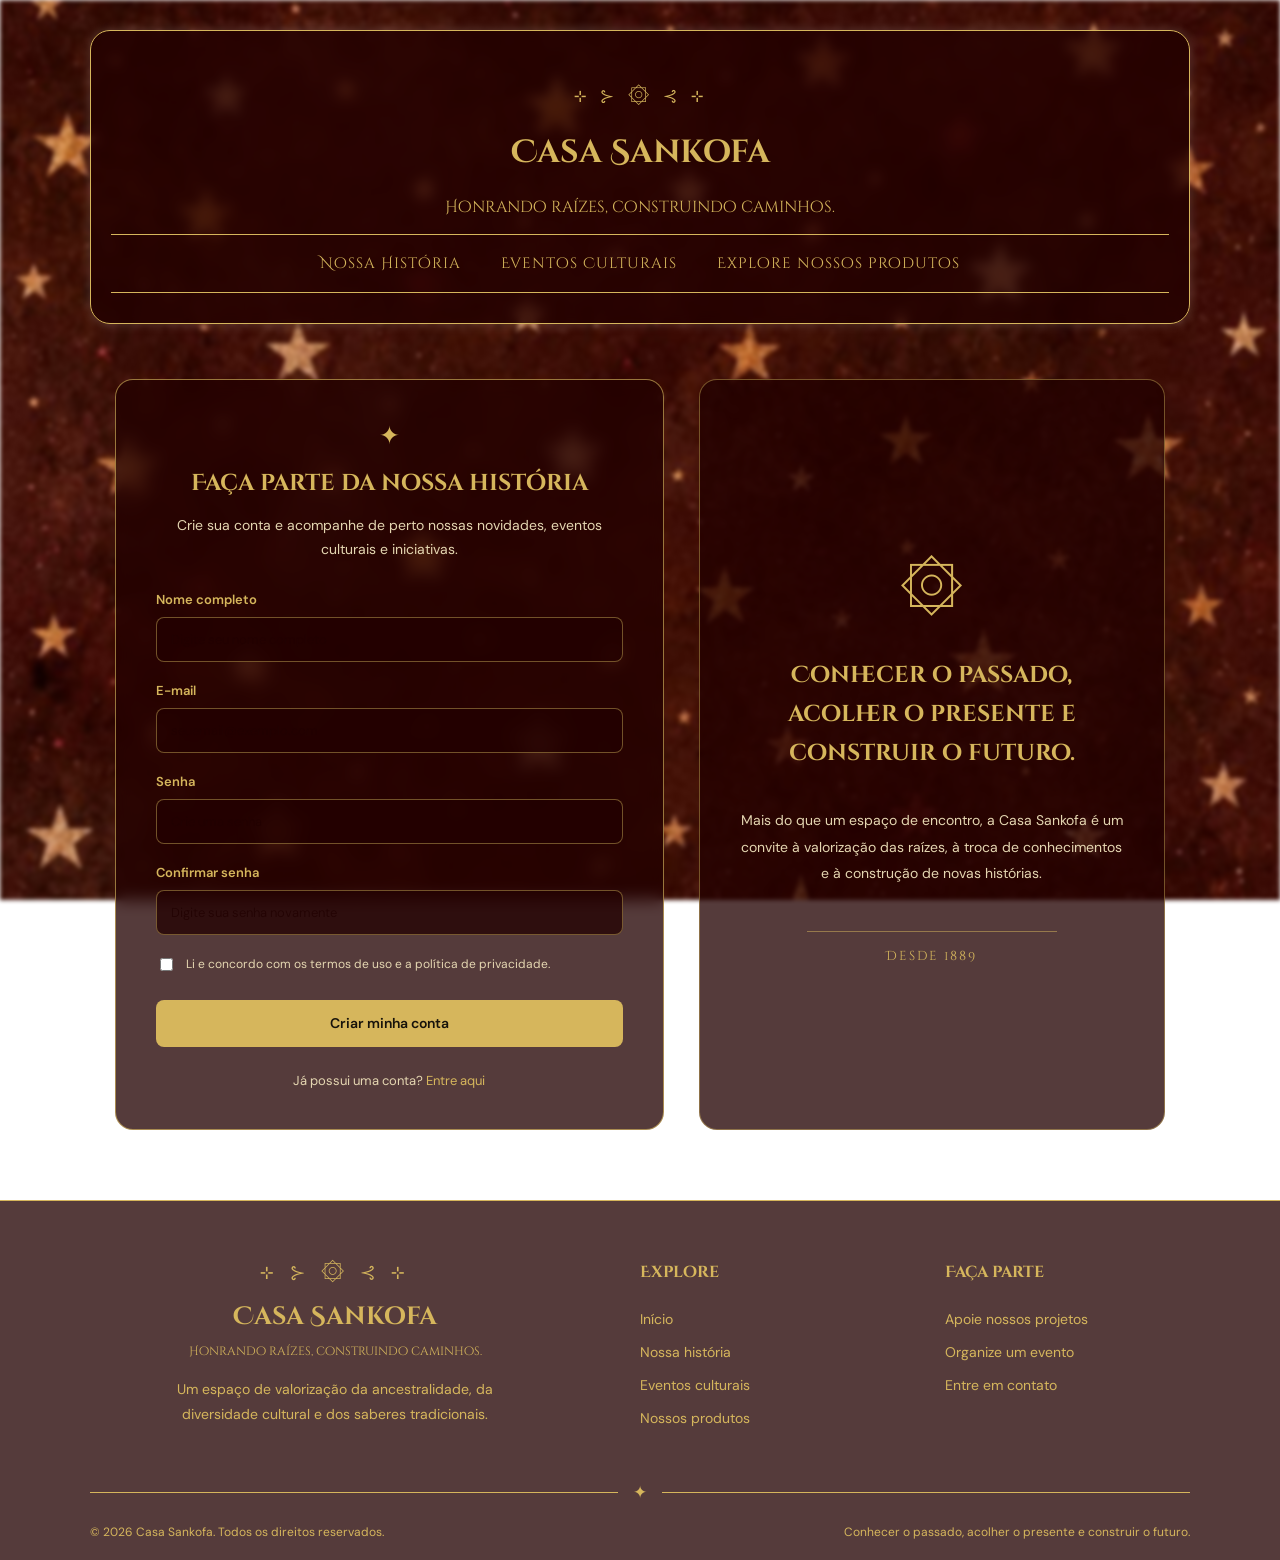
<file: index.html>
<!DOCTYPE html>
<html lang="PT-br">
<head>
    <meta charset="UTF-8">
    <meta name="viewport" content="width=device-width, initial-scale=1.0">
    <title> Casa Sankofa </title>
    <link rel="stylesheet" href="css/style.css">
    <!---Link da fonte de texto:-->
    <link rel="preconnect" href="https://fonts.googleapis.com">
    <link rel="preconnect" href="https://fonts.gstatic.com" crossorigin>
    <link href="https://fonts.googleapis.com/css2?family=Cinzel+Decorative:wght@400;700;900&family=DM+Sans:wght@400;500&family=Josefin+Sans:wght@400;500;600&display=swap" rel="stylesheet">
</head>

    
<body>

    <header>
<div id="cabecario">

    <p class="simbolo">
        ⊹ ⊱ ۞ ⊰ ⊹
    </p>
        <h1>Casa Sankofa</h1>
        <p>Honrando raízes, construindo caminhos.</p>

         <nav class="menu">
        <a href="sobre.html">Nossa História</a>
        <a href="eventos.html">Eventos Culturais</a>
        <a href="produtos.html">Explore nossos produtos</a>
         </nav>
    
</div>

    </header>

    <main>

           <main class="pagina-conta">

        <section class="formulario-conta">

            <div class="conta-introducao">
                <span class="simbolo-conta">✦</span>

                <h2>Faça parte da nossa história</h2>

                <p>
                    Crie sua conta e acompanhe de perto nossas
                    novidades, eventos culturais e iniciativas.
                </p>
            </div>

            <form>

                <div class="campo-conta">
                    <label for="nome">Nome completo</label>
                    <input type="text" id="nome"
                        placeholder="Digite seu nome completo">
                </div>

                <div class="campo-conta">
                    <label for="email">E-mail</label>
                    <input type="email" id="email"
                        placeholder="seuemail@exemplo.com">
                </div>

                <div class="campo-conta">
                    <label for="senha">Senha</label>
                    <input type="password" id="senha"
                        placeholder="Crie uma senha">
                </div>

                <div class="campo-conta">
                    <label for="confirmar-senha">Confirmar senha</label>
                    <input type="password" id="confirmar-senha"
                        placeholder="Digite sua senha novamente">
                </div>

                <div class="termos-conta">
                    <input type="checkbox" id="termos">
                    <label for="termos">
                        Li e concordo com os termos de uso e a
                        política de privacidade.
                    </label>
                </div>

                <button type="button" class="botao-conta">
                    Criar minha conta
                </button>

            </form>

            <p class="alternativa-conta">
                Já possui uma conta?
                <a href="login.html">Entre aqui</a>
            </p>

        </section>

        <aside class="conta-lateral">

            <span class="simbolo-lateral">۞</span>

            <h2>Conhecer o passado, acolher o presente e construir o futuro.</h2>

            <p>
                Mais do que um espaço de encontro, a Casa Sankofa
                é um convite à valorização das raízes, à troca de
                conhecimentos e à construção de novas histórias.
            </p>

            <span class="detalhe-lateral">Desde 1889</span>

        </aside>

    </main>

</body>
</html>


    </main>


<script src="js/script.js"></script>


<footer class="rodape">

    <div class="rodape-conteudo">

        <!-- Identidade da Casa -->
        <div class="rodape-marca">
            <span class="rodape-simbolo">⊹ ⊱ ۞ ⊰ ⊹</span>
            <h2>Casa Sankofa</h2>
            <p class="rodape-slogan">Honrando raízes, construindo caminhos.</p>

            <p class="rodape-descricao">
                Um espaço de valorização da ancestralidade,
                da diversidade cultural e dos saberes tradicionais.
            </p>
        </div>

        <!-- Navegação -->
        <div class="rodape-links">
            <h3>Explore</h3>
            <a href="index.html">Início</a>
            <a href="sobre.html">Nossa história</a>
            <a href="eventos.html">Eventos culturais</a>
            <a href="index.html#caixaProdutos">Nossos produtos</a>
        </div>

        <!-- Participação -->
        <div class="rodape-links">
            <h3>Faça parte</h3>
            <a href="eventos.html#colabore">Apoie nossos projetos</a>
            <a href="eventos.html#contato">Organize um evento</a>
            <a href="eventos.html#contato">Entre em contato</a>
        </div>

    </div>

    <div class="rodape-divisao">
        <span>✦</span>
    </div>

    <div class="rodape-final">
        <p>© 2026 Casa Sankofa. Todos os direitos reservados.</p>
        <p>Conhecer o passado, acolher o presente e construir o futuro.</p>
    </div>

</footer>


</body>
</html>
</file>
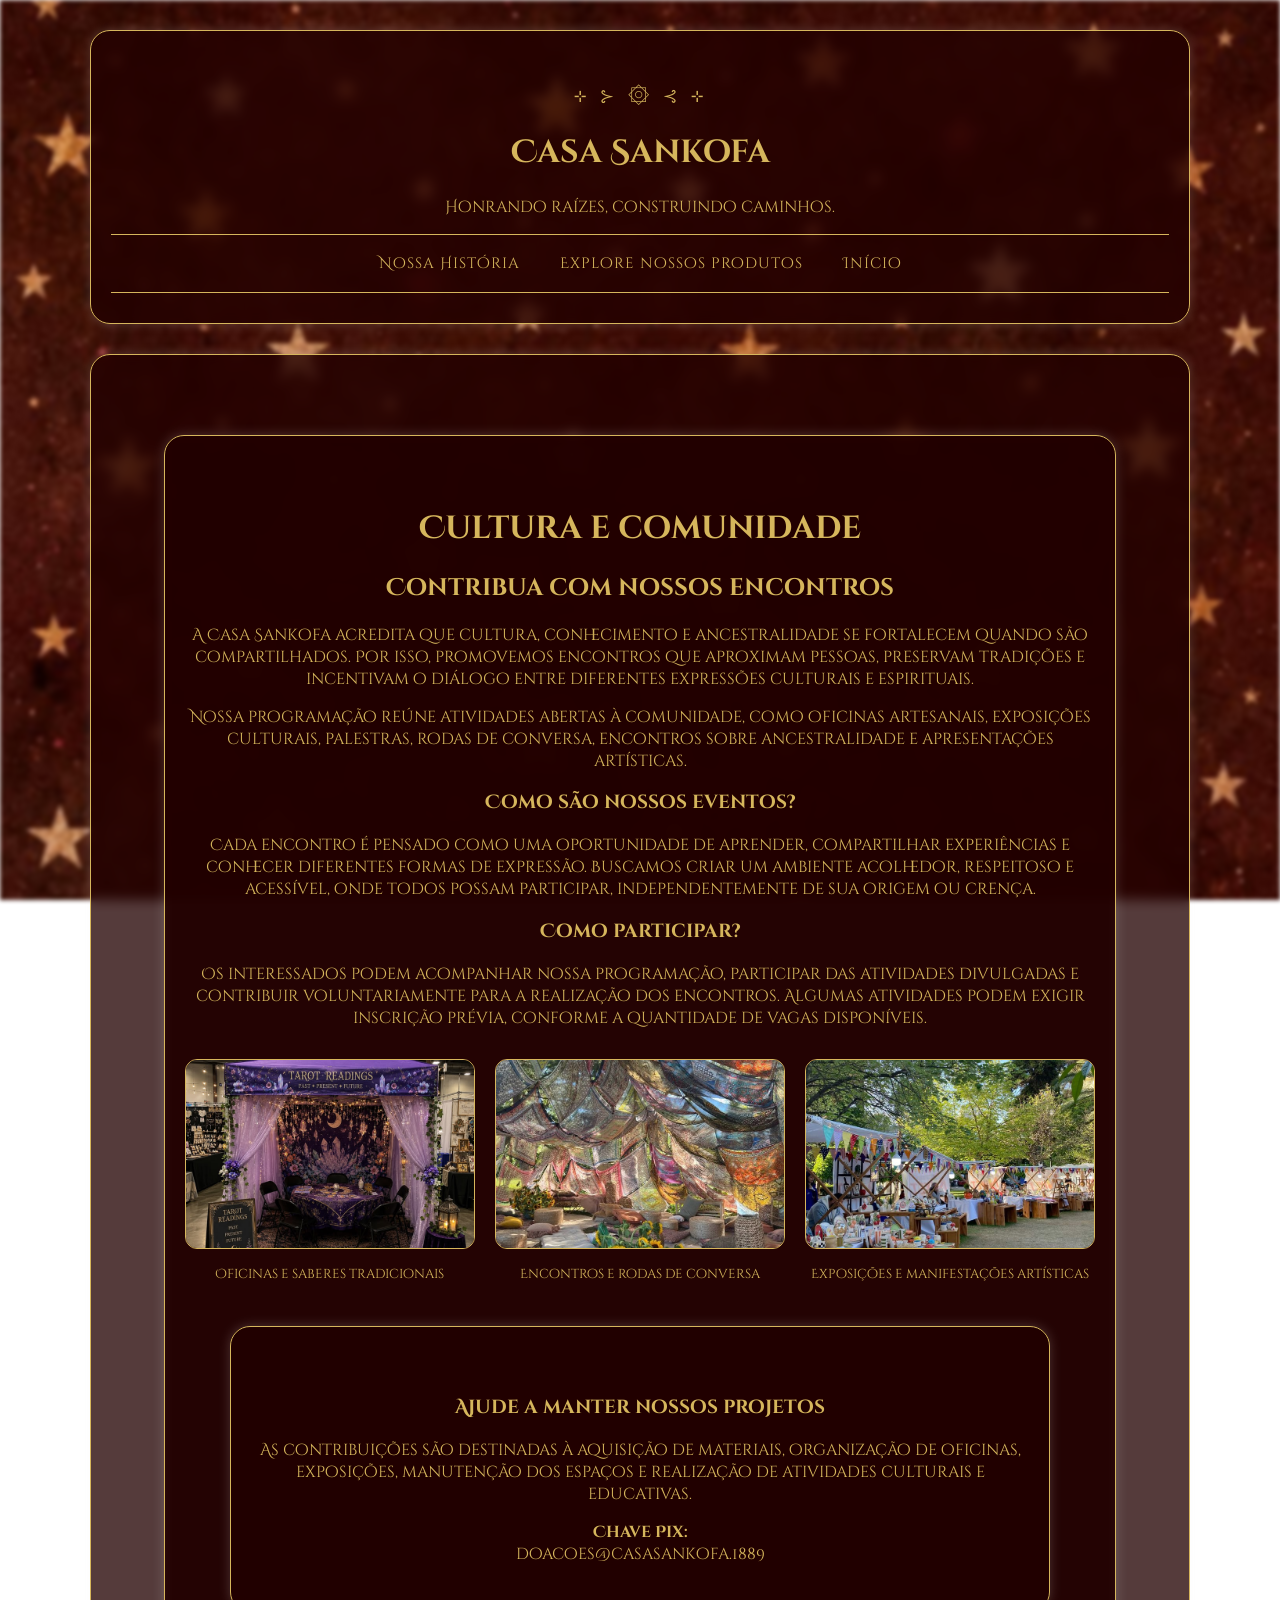
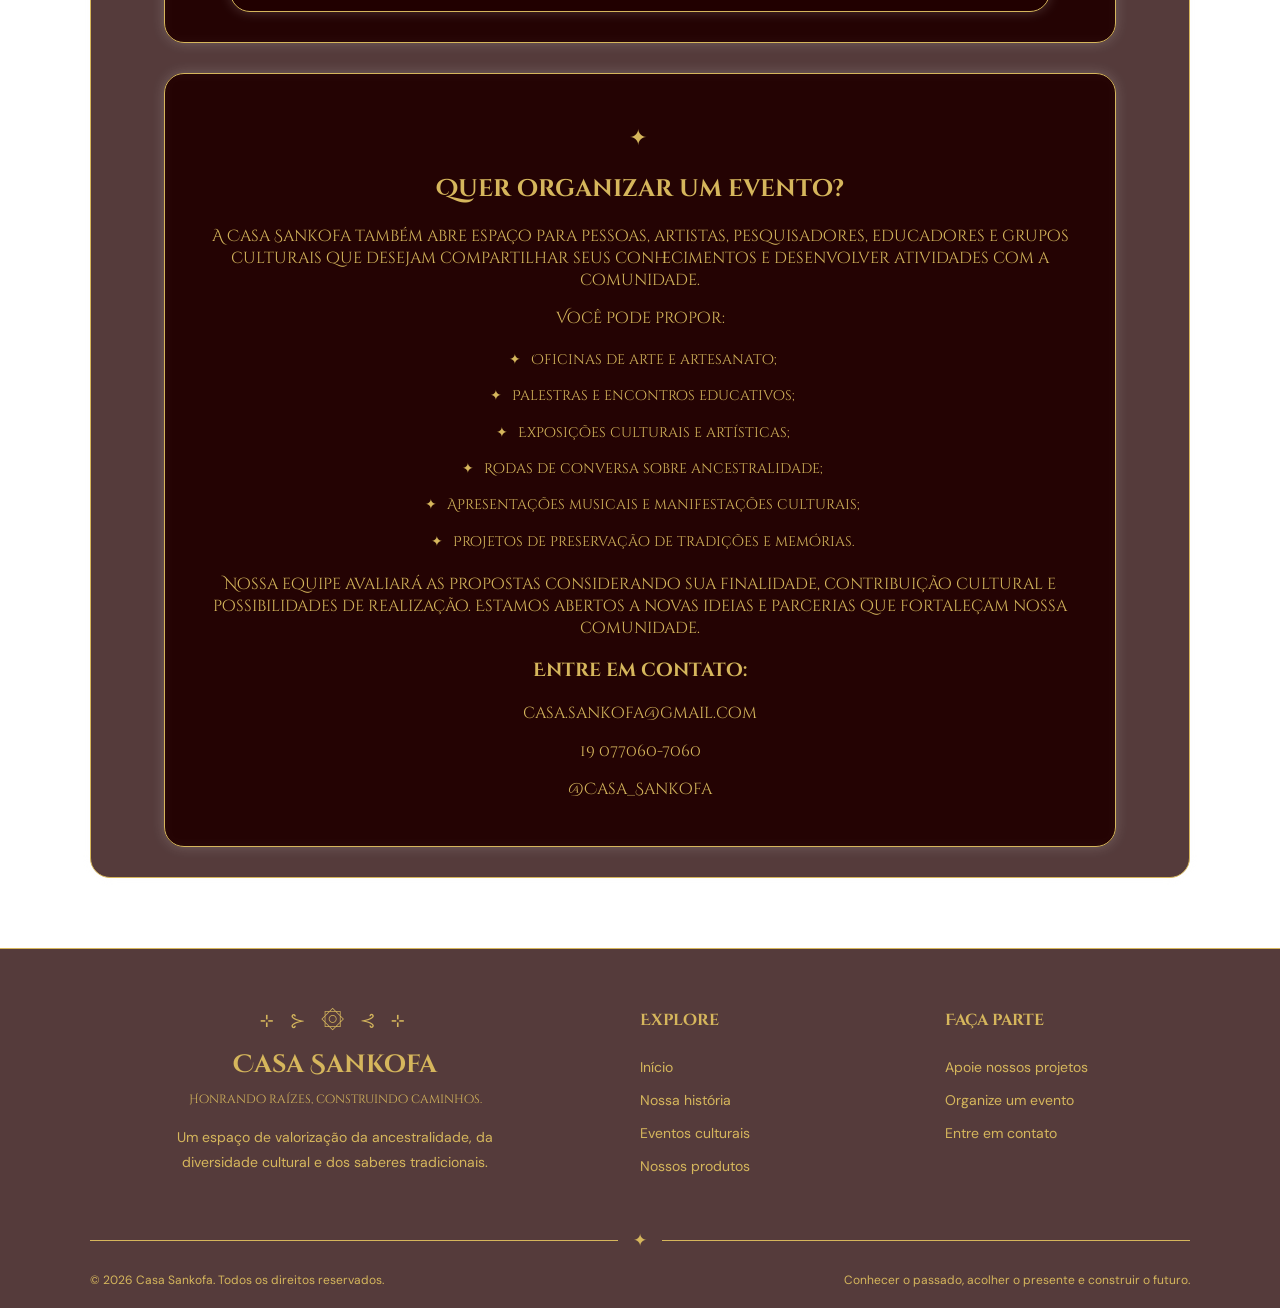
<file: eventos.html>
<!DOCTYPE html>
<html lang="PT-br">
<head>
    <meta charset="UTF-8">
    <meta name="viewport" content="width=device-width, initial-scale=1.0">
    <title>Casa Sankofa</title>
    <link rel="stylesheet" href="css/style.css">
     <link href="https://fonts.googleapis.com/css2?family=Cinzel+Decorative:wght@400;700;900&family=DM+Sans:wght@400;500&family=Josefin+Sans:wght@400;500;600&display=swap" rel="stylesheet">
</head>

<body>

     <header>

<div id="cabecario">

    <p class="simbolo">
        ⊹ ⊱ ۞ ⊰ ⊹
    </p>
        <h1>Casa Sankofa</h1>
        <p>Honrando raízes, construindo caminhos.</p>

         <nav class="menu">
        <a href="sobre.html">Nossa História</a>
        <a href="produtos.html">Explore nossos produtos</a>
        <a href="index.html">Início</a>
         </nav>
    
</div>

    </header>

       <div id="cabecario">

        <div class="secao-sobre">
            <h1>Cultura e comunidade</h1>

            <h2>Contribua com nossos encontros</h2>

            <p>
                A Casa Sankofa acredita que cultura, conhecimento e
                ancestralidade se fortalecem quando são compartilhados.
                Por isso, promovemos encontros que aproximam pessoas,
                preservam tradições e incentivam o diálogo entre
                diferentes expressões culturais e espirituais.
            </p>

            <p>
                Nossa programação reúne atividades abertas à comunidade,
                como oficinas artesanais, exposições culturais, palestras,
                rodas de conversa, encontros sobre ancestralidade e
                apresentações artísticas.
            </p>

            <h3>Como são nossos eventos?</h3>

            <p>
                Cada encontro é pensado como uma oportunidade de aprender,
                compartilhar experiências e conhecer diferentes formas
                de expressão. Buscamos criar um ambiente acolhedor,
                respeitoso e acessível, onde todos possam participar,
                independentemente de sua origem ou crença.
            </p>

            <h3>Como participar?</h3>

            <p>
                Os interessados podem acompanhar nossa programação,
                participar das atividades divulgadas e contribuir
                voluntariamente para a realização dos encontros.
                Algumas atividades podem exigir inscrição prévia,
                conforme a quantidade de vagas disponíveis.
            </p>


<div class="galeria-eventos">

    <div class="imagem-evento">
        <img src="img/evento.cabana.jpg" alt="Oficina cultural">
        <p>Oficinas e saberes tradicionais</p>
    </div>

    <div class="imagem-evento">
        <img src="img/evento.reuniao.jpg" alt="Encontro cultural">
        <p>Encontros e rodas de conversa</p>
    </div>

    <div class="imagem-evento">
        <img src="img/evento.feira.jpg" alt="Exposição artística">
        <p>Exposições e manifestações artísticas</p>
    </div>

</div>


            <div class="secao-sobre">
                <h3>Ajude a manter nossos projetos</h3>

                <p>
                    As contribuições são destinadas à aquisição de
                    materiais, organização de oficinas, exposições,
                    manutenção dos espaços e realização de atividades
                    culturais e educativas.
                </p>

                <p>
                    <strong>Chave Pix:</strong><br>
                    doacoes@casasankofa.1889
                </p>
            </div>
        </div>


        <div class="secao-sobre">
            <span class="simbolo">✦</span>

            <h2>Quer organizar um evento?</h2>

            <p>
                A Casa Sankofa também abre espaço para pessoas,
                artistas, pesquisadores, educadores e grupos
                culturais que desejam compartilhar seus conhecimentos
                e desenvolver atividades com a comunidade.
            </p>

            <p>
                Você pode propor:
            </p>

            <ul>
                <li>Oficinas de arte e artesanato;</li>
                <li>Palestras e encontros educativos;</li>
                <li>Exposições culturais e artísticas;</li>
                <li>Rodas de conversa sobre ancestralidade;</li>
                <li>Apresentações musicais e manifestações culturais;</li>
                <li>Projetos de preservação de tradições e memórias.</li>
            </ul>

            <p>
                Nossa equipe avaliará as propostas considerando
                sua finalidade, contribuição cultural e possibilidades
                de realização. Estamos abertos a novas ideias e
                parcerias que fortaleçam nossa comunidade.
            </p>

            <h3>Entre em contato:</h3>
            <p>casa.sankofa@gmail.com</p>
            <p>19 077060-7060</p>
            <p>@Casa_Sankofa</p>
        </div>

    </div>

        
    </main>

<footer class="rodape">

    <div class="rodape-conteudo">

        <!-- Identidade da Casa -->
        <div class="rodape-marca">
            <span class="rodape-simbolo">⊹ ⊱ ۞ ⊰ ⊹</span>
            <h2>Casa Sankofa</h2>
            <p class="rodape-slogan">Honrando raízes, construindo caminhos.</p>

            <p class="rodape-descricao">
                Um espaço de valorização da ancestralidade,
                da diversidade cultural e dos saberes tradicionais.
            </p>
        </div>

        <!-- Navegação -->
        <div class="rodape-links">
            <h3>Explore</h3>
            <a href="index.html">Início</a>
            <a href="sobre.html">Nossa história</a>
            <a href="eventos.html">Eventos culturais</a>
            <a href="index.html#caixaProdutos">Nossos produtos</a>
        </div>

        <!-- Participação -->
        <div class="rodape-links">
            <h3>Faça parte</h3>
            <a href="eventos.html#colabore">Apoie nossos projetos</a>
            <a href="eventos.html#contato">Organize um evento</a>
            <a href="eventos.html#contato">Entre em contato</a>
        </div>

    </div>

    <div class="rodape-divisao">
        <span>✦</span>
    </div>

    <div class="rodape-final">
        <p>© 2026 Casa Sankofa. Todos os direitos reservados.</p>
        <p>Conhecer o passado, acolher o presente e construir o futuro.</p>
    </div>

</footer>

    
</body>
</html>
</file>
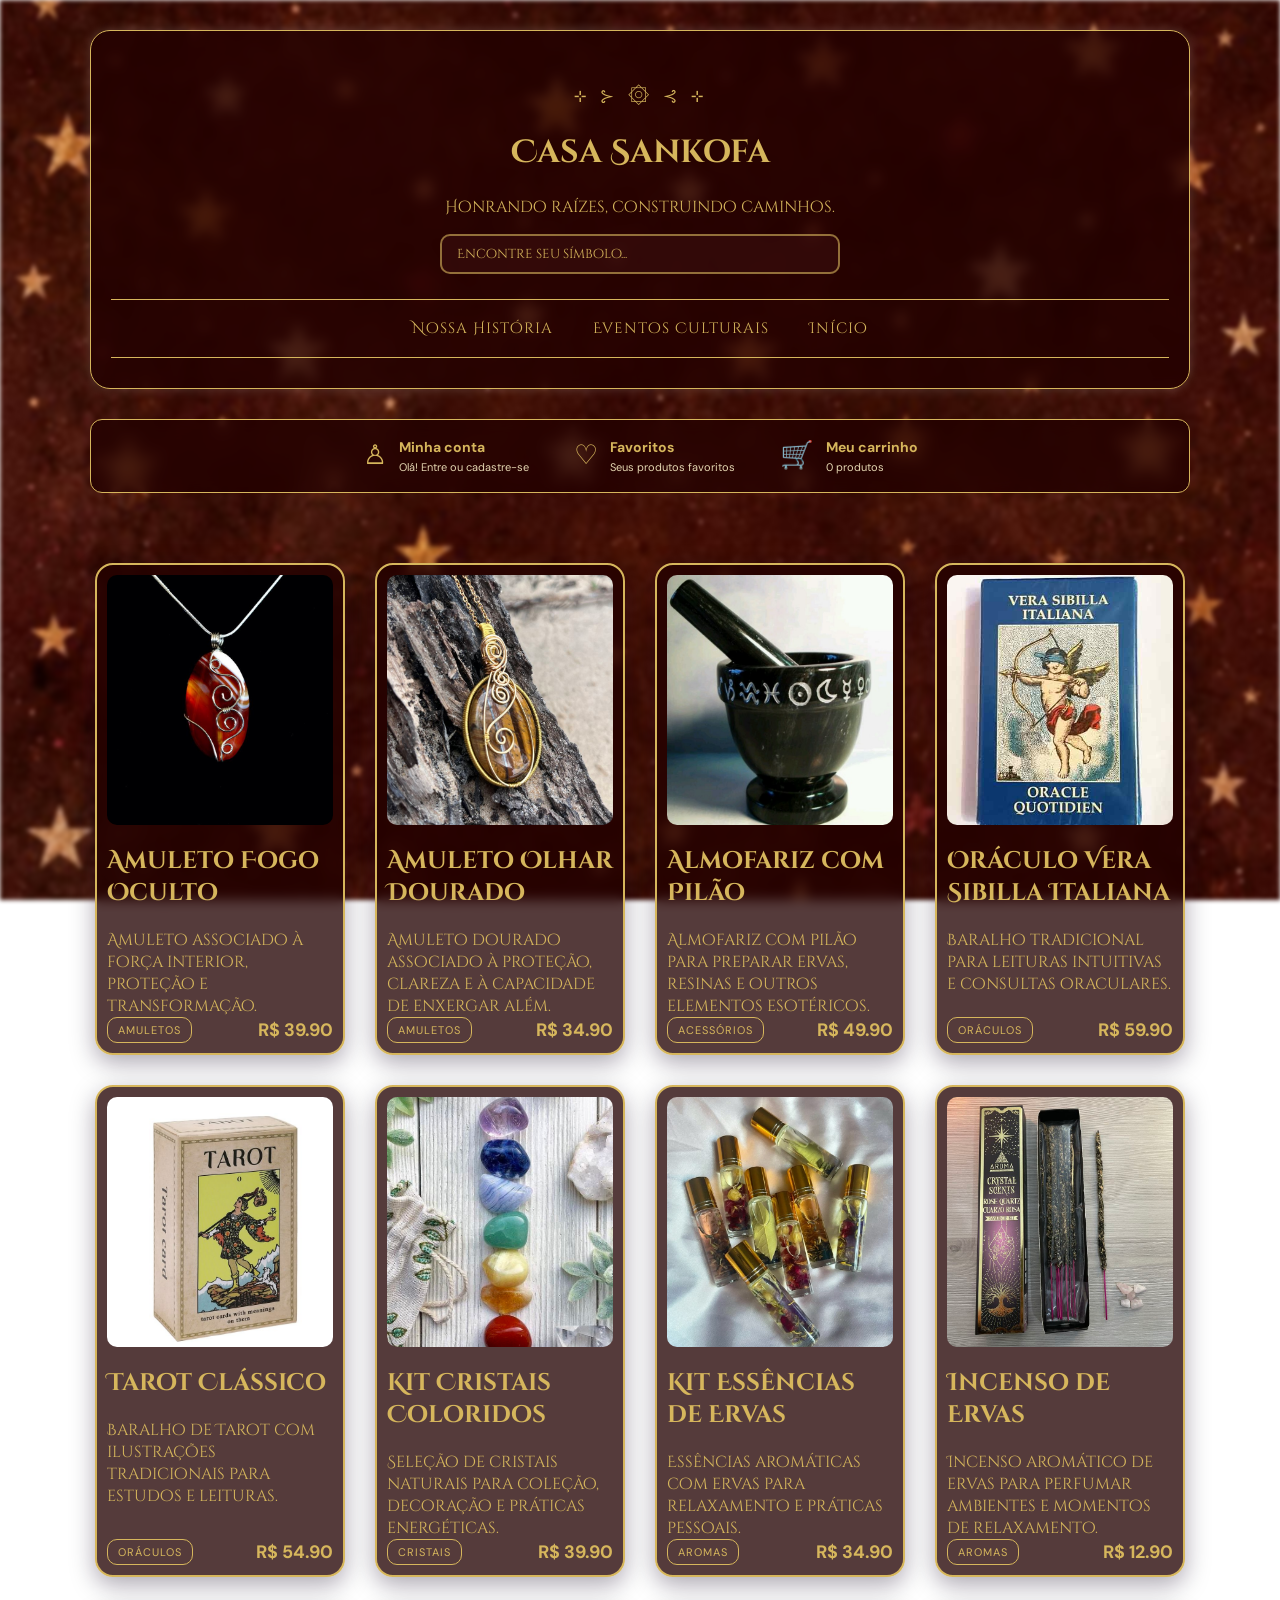
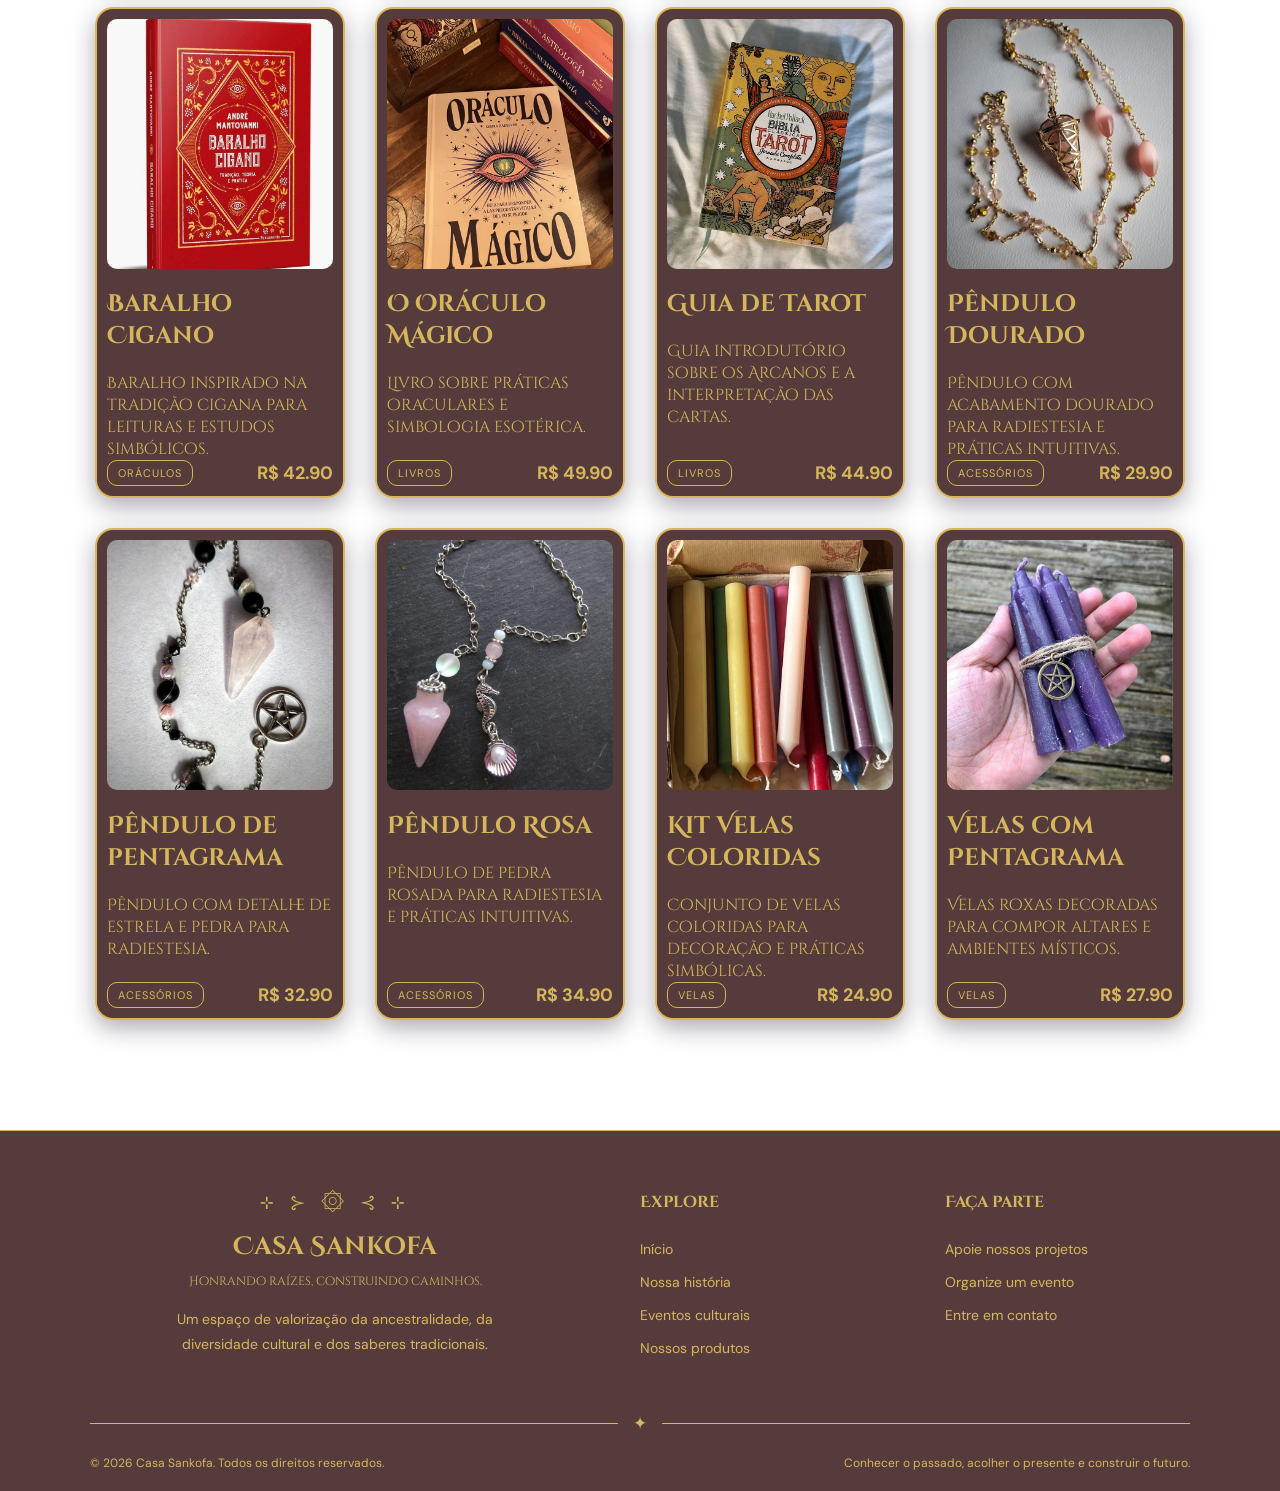
<file: produtos.html>
<!DOCTYPE html>
<html lang="PT-br">
<head>
    <meta charset="UTF-8">
    <meta name="viewport" content="width=device-width, initial-scale=1.0">
    <title> Casa Sankofa </title>
    <link rel="stylesheet" href="css/style.css">
    <!---Link da fonte de texto:-->
    <link rel="preconnect" href="https://fonts.googleapis.com">
    <link rel="preconnect" href="https://fonts.gstatic.com" crossorigin>
    <link href="https://fonts.googleapis.com/css2?family=Cinzel+Decorative:wght@400;700;900&family=DM+Sans:wght@400;500&family=Josefin+Sans:wght@400;500;600&display=swap" rel="stylesheet">
</head>

    
<body>

    <header>

<div id="cabecario">

     <p class="simbolo">
        ⊹ ⊱ ۞ ⊰ ⊹
    </p>
        <h1>Casa Sankofa</h1>
        <p>Honrando raízes, construindo caminhos.</p>

         <input type="text" id="busca" placeholder="Encontre seu símbolo...">

          <nav class="menu">
        <a href="sobre.html">Nossa História</a>
        <a href="eventos.html">Eventos Culturais</a>
        <a href="index.html">Início</a>
         </nav>

         </div>

    </header>

    <div class="barra-funcionalidades">
    <div class="funcao">
        <span class="icone-funcao">♙</span>
        <div>
            <strong>Minha conta</strong>
            <small>Olá! Entre ou cadastre-se</small>
        </div>
    </div>

    <div class="funcao">
        <span class="icone-funcao">♡</span>
        <div>
            <strong>Favoritos</strong>
            <small>Seus produtos favoritos</small>
        </div>
    </div>

    <div class="funcao">
        <span class="icone-funcao">🛒</span>
        <div>
            <strong>Meu carrinho</strong>
            <small>0 produtos</small>
        </div>
    </div>
</div>

    <main>

 <div id="caixaProdutos">

</div>

    </main>

<footer class="rodape">

    <div class="rodape-conteudo">

        <!-- Identidade da Casa -->
        <div class="rodape-marca">
            <span class="rodape-simbolo">⊹ ⊱ ۞ ⊰ ⊹</span>
            <h2>Casa Sankofa</h2>
            <p class="rodape-slogan">Honrando raízes, construindo caminhos.</p>

            <p class="rodape-descricao">
                Um espaço de valorização da ancestralidade,
                da diversidade cultural e dos saberes tradicionais.
            </p>
        </div>

        <!-- Navegação -->
        <div class="rodape-links">
            <h3>Explore</h3>
            <a href="index.html">Início</a>
            <a href="sobre.html">Nossa história</a>
            <a href="eventos.html">Eventos culturais</a>
            <a href="index.html#caixaProdutos">Nossos produtos</a>
        </div>

        <!-- Participação -->
        <div class="rodape-links">
            <h3>Faça parte</h3>
            <a href="eventos.html#colabore">Apoie nossos projetos</a>
            <a href="eventos.html#contato">Organize um evento</a>
            <a href="eventos.html#contato">Entre em contato</a>
        </div>

    </div>

    <div class="rodape-divisao">
        <span>✦</span>
    </div>

    <div class="rodape-final">
        <p>© 2026 Casa Sankofa. Todos os direitos reservados.</p>
        <p>Conhecer o passado, acolher o presente e construir o futuro.</p>
    </div>

</footer>


<script src="js/script.js"></script>

</body>
</html>
</file>
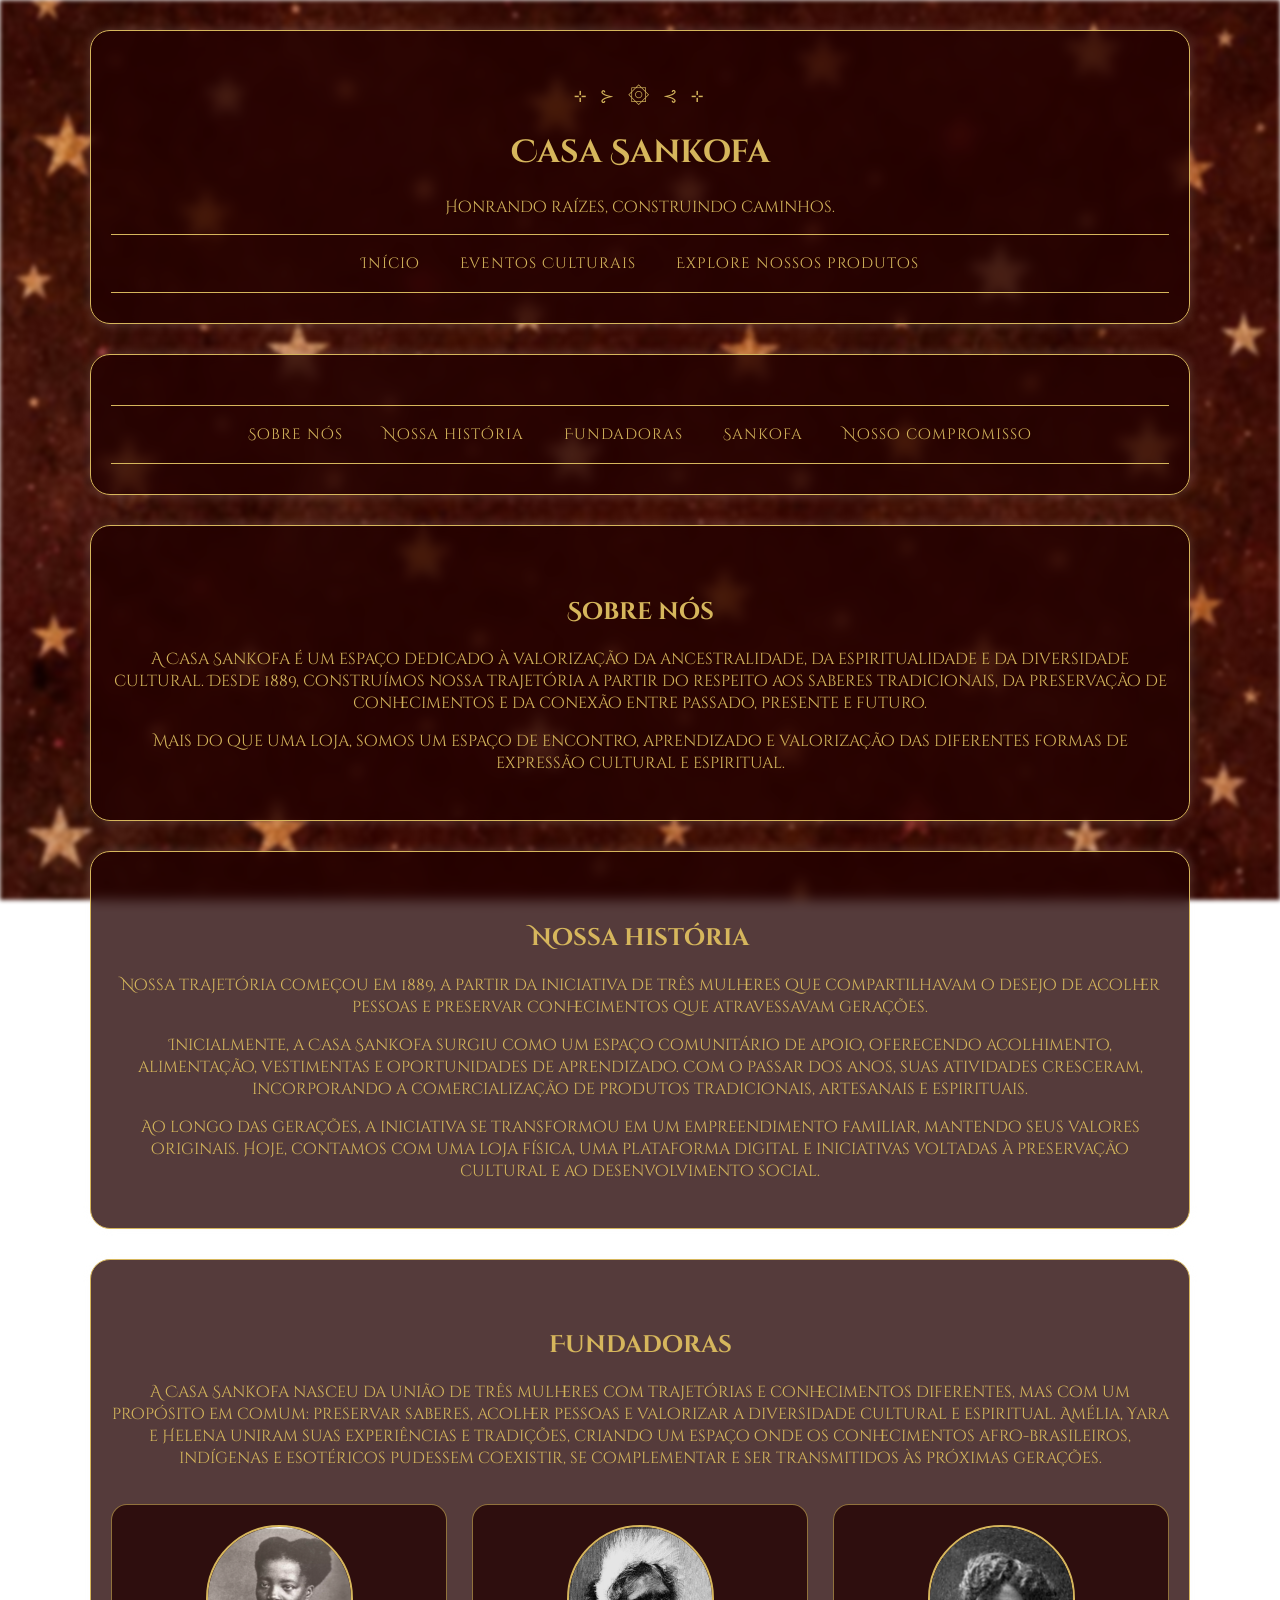
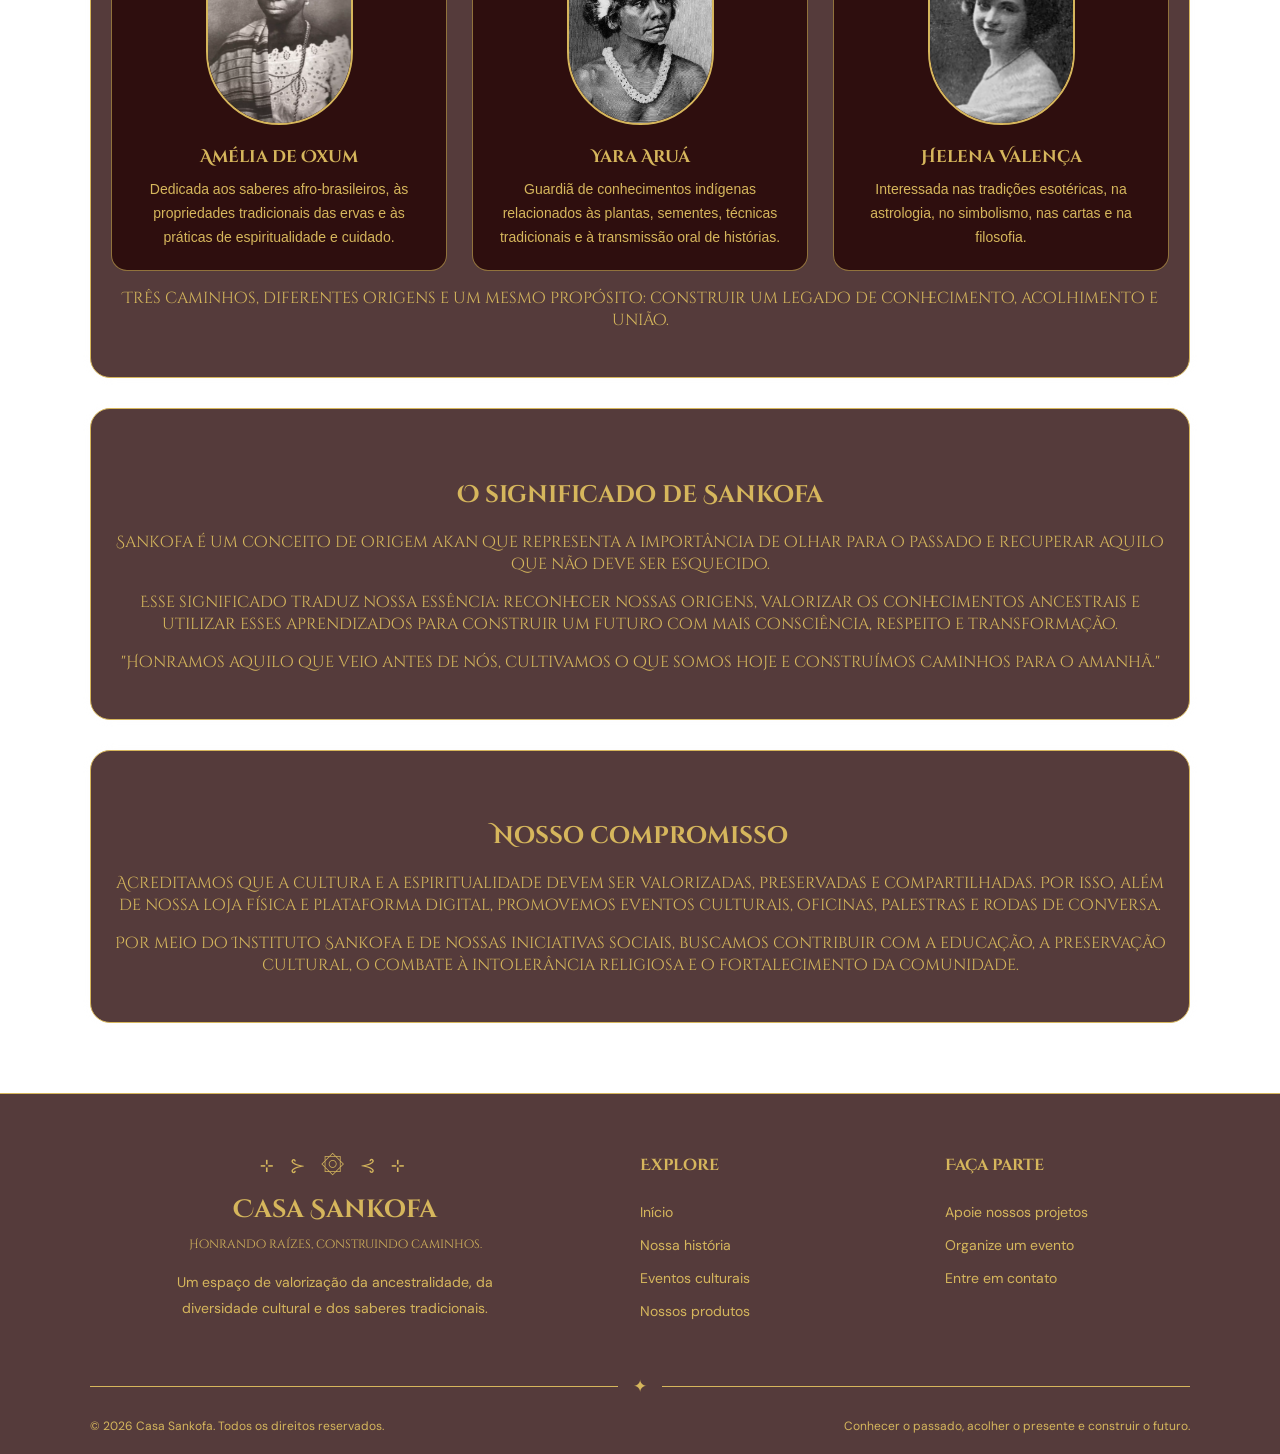
<file: sobre.html>
<!DOCTYPE html>
<html lang="Pt-br">
<head>
    <meta charset="UTF-8">
    <meta name="viewport" content="width=device-width, initial-scale=1.0">
    <title>Casa Sankofa</title>
     <link rel="stylesheet" href="css/style.css">
      <link href="https://fonts.googleapis.com/css2?family=Cinzel+Decorative:wght@400;700;900&family=DM+Sans:wght@400;500&family=Josefin+Sans:wght@400;500;600&display=swap" rel="stylesheet">
</head>

<body>
    
 <header>
<div id="cabecario">

    <p class="simbolo">
        ⊹ ⊱ ۞ ⊰ ⊹
    </p>
        <h1>Casa Sankofa</h1>
        <p>Honrando raízes, construindo caminhos.</p>

        <nav class="menu">
        <a href="index.html">Início</a>
        <a href="eventos.html">Eventos Culturais</a>
        <a href="produtos.html">Explore nossos produtos</a>
         </nav>

            
       </div>

    </header>


<main class="conteudo-sobre">

    <!-- Menu de navegação interna -->

<div id="cabecario">
    <nav class="menu">
        <a href="#sobre">Sobre nós</a>
        <a href="#historia">Nossa história</a>
        <a href="#fundadoras">Fundadoras</a>
        <a href="#significado">Sankofa</a>
        <a href="#compromisso">Nosso compromisso</a>
    </nav>
    </div>


    <!-- Sobre nós -->

    <div id="sobre" class="secao-sobre">

        <h2>Sobre nós</h2>

        <p>
            A Casa Sankofa é um espaço dedicado à valorização da
            ancestralidade, da espiritualidade e da diversidade cultural.
            Desde 1889, construímos nossa trajetória a partir do respeito
            aos saberes tradicionais, da preservação de conhecimentos
            e da conexão entre passado, presente e futuro.
        </p>

        <p>
            Mais do que uma loja, somos um espaço de encontro,
            aprendizado e valorização das diferentes formas de
            expressão cultural e espiritual.
        </p>

    </div>


    <!-- Nossa história -->

    <div id="historia" class="secao-sobre">

        <h2>Nossa história</h2>

        <p>
            Nossa trajetória começou em 1889, a partir da iniciativa
            de três mulheres que compartilhavam o desejo de acolher
            pessoas e preservar conhecimentos que atravessavam gerações.
        </p>

        <p>
            Inicialmente, a Casa Sankofa surgiu como um espaço
            comunitário de apoio, oferecendo acolhimento, alimentação,
            vestimentas e oportunidades de aprendizado. Com o passar
            dos anos, suas atividades cresceram, incorporando a
            comercialização de produtos tradicionais, artesanais e
            espirituais.
        </p>

        <p>
            Ao longo das gerações, a iniciativa se transformou em um
            empreendimento familiar, mantendo seus valores originais.
            Hoje, contamos com uma loja física, uma plataforma digital
            e iniciativas voltadas à preservação cultural e ao
            desenvolvimento social.
        </p>

    </div>


    <!-- Fundadoras -->

   <div class="secao-sobre">

    <h2>Fundadoras</h2>

    <p class="texto-fundadoras">
        A Casa Sankofa nasceu da união de três mulheres com trajetórias
        e conhecimentos diferentes, mas com um propósito em comum:
        preservar saberes, acolher pessoas e valorizar a diversidade
        cultural e espiritual.

        Amélia, Yara e Helena uniram suas experiências e tradições,
        criando um espaço onde os conhecimentos afro-brasileiros,
        indígenas e esotéricos pudessem coexistir, se complementar
        e ser transmitidos às próximas gerações.
    </p>

    <div class="cards-fundadoras">

        <div class="card-fundadora">
            <img src="img/amelia.png" alt="Retrato de Amélia de Oxum">
            <h3>Amélia de Oxum</h3>
            <p>
                Dedicada aos saberes afro-brasileiros, às
                propriedades tradicionais das ervas e às práticas
                de espiritualidade e cuidado.
            </p>
        </div>

        <div class="card-fundadora">
            <img src="img/yara.png" alt="Retrato de Yara Aruá">
            <h3>Yara Aruá</h3>
            <p>
                Guardiã de conhecimentos indígenas relacionados
                às plantas, sementes, técnicas tradicionais e
                à transmissão oral de histórias.
            </p>
        </div>

        <div class="card-fundadora">
            <img src="img/helena.png" alt="Retrato de Helena Valença">
            <h3>Helena Valença</h3>
            <p>
                Interessada nas tradições esotéricas, na astrologia,
                no simbolismo, nas cartas e na filosofia.
            </p>
        </div>

    </div>

    <p class="frase-fundadoras">
        Três caminhos, diferentes origens e um mesmo propósito:
        construir um legado de conhecimento, acolhimento e união.
    </p>

</div>


    <!-- Significado de Sankofa -->

    <div id="significado" class="secao-sobre">

        <h2>O significado de Sankofa</h2>

        <p>
            Sankofa é um conceito de origem akan que representa a
            importância de olhar para o passado e recuperar aquilo
            que não deve ser esquecido.
        </p>

        <p>
            Esse significado traduz nossa essência: reconhecer nossas
            origens, valorizar os conhecimentos ancestrais e utilizar
            esses aprendizados para construir um futuro com mais
            consciência, respeito e transformação.
        </p>

        <p class="frase-destaque">
            "Honramos aquilo que veio antes de nós, cultivamos o que
            somos hoje e construímos caminhos para o amanhã."
        </p>

    </div>


    <!-- Nosso compromisso -->

    <div id="compromisso" class="secao-sobre">

        <h2>Nosso compromisso</h2>

        <p>
            Acreditamos que a cultura e a espiritualidade devem ser
            valorizadas, preservadas e compartilhadas. Por isso,
            além de nossa loja física e plataforma digital, promovemos
            eventos culturais, oficinas, palestras e rodas de conversa.
        </p>

        <p>
            Por meio do Instituto Sankofa e de nossas iniciativas
            sociais, buscamos contribuir com a educação, a preservação
            cultural, o combate à intolerância religiosa e o
            fortalecimento da comunidade.
        </p>

    </div>

</main>

<footer class="rodape">

    <div class="rodape-conteudo">

        <!-- Identidade da Casa -->
        <div class="rodape-marca">
            <span class="rodape-simbolo">⊹ ⊱ ۞ ⊰ ⊹</span>
            <h2>Casa Sankofa</h2>
            <p class="rodape-slogan">Honrando raízes, construindo caminhos.</p>

            <p class="rodape-descricao">
                Um espaço de valorização da ancestralidade,
                da diversidade cultural e dos saberes tradicionais.
            </p>
        </div>

        <!-- Navegação -->
        <div class="rodape-links">
            <h3>Explore</h3>
            <a href="index.html">Início</a>
            <a href="sobre.html">Nossa história</a>
            <a href="eventos.html">Eventos culturais</a>
            <a href="index.html#caixaProdutos">Nossos produtos</a>
        </div>

        <!-- Participação -->
        <div class="rodape-links">
            <h3>Faça parte</h3>
            <a href="eventos.html#colabore">Apoie nossos projetos</a>
            <a href="eventos.html#contato">Organize um evento</a>
            <a href="eventos.html#contato">Entre em contato</a>
        </div>

    </div>

    <div class="rodape-divisao">
        <span>✦</span>
    </div>

    <div class="rodape-final">
        <p>© 2026 Casa Sankofa. Todos os direitos reservados.</p>
        <p>Conhecer o passado, acolher o presente e construir o futuro.</p>
    </div>

</footer>


</body>
</html>
</file>
<file: css/style.css>
/* =========================
   CONFIGURAÇÕES GERAIS
========================= */

* {
    box-sizing: border-box;
}

body {
    margin: 0;
    position: relative;
    font-family: "Cinzel Decorative", serif;
}

body::before {
    content: "";
    position: fixed;
    inset: 0;
    z-index: -1;
    background-image: url("../img/fundo.estrelas.jpg");
    background-size: cover;
    background-position: center;
    filter: blur(2px);
}


/* =========================
   CABEÇALHO
========================= */

#cabecario {
    width: 90%;
    max-width: 1100px;
    margin: 30px auto 0;
    padding: 50px 20px 30px;
    text-align: center;
    box-shadow: 0 0 12px rgba(245, 243, 240, 0.2);

    background: rgba(34, 1, 1, 0.767);
    backdrop-filter: blur(6px);
    -webkit-backdrop-filter: blur(6px);

    border: 1px solid #D6B65C;
    border-radius: 20px;
}

#cabecario h1,
#cabecario p {
    color: #D6B65C;
    font-family: "Cinzel Decorative", serif;
}

/* Símbolo decorativo */

#cabecario .simbolo {
    margin: 0 0 15px;
    color: #D6B65C;
    font-size: 22px;
    letter-spacing: 4px;
}


/* =========================
   BARRA DE PESQUISA
========================= */

#busca {
    display: block;
    width: 400px;
    max-width: 90%;
    height: 40px;
    margin: 0 auto 25px;
    padding: 9px 15px;

    color: #D6B65C;
    font-family: "DM Sans", sans-serif;

    background: rgba(61, 15, 15, 0.55);
    border: 2px solid rgba(214, 182, 92, 0.6);
    border-radius: 10px;
    
    transition: 0.3s ease;
}

#busca::placeholder {
    color: #D6B65C;
    font-family: "Cinzel Decorative", serif;
}

#busca:focus {
    outline: none;
    border-color: #D6B65C;
    box-shadow: 0 0 15px rgba(214, 182, 92, 0.35);
}


/* =========================
   MENU DE NAVEGAÇÃO
========================= */

.menu {
    display: flex;
    justify-content: center;
    align-items: center;
    flex-wrap: wrap;
    gap: 20px 40px;
    padding: 18px;

    border-top: 1px solid #D6B65C;
    border-bottom: 1px solid #D6B65C;
}

.menu a {
    position: relative;
    color: #D6B65C;
    font-family: "Cinzel Decorative", serif;
    font-size: 15px;
    letter-spacing: 1px;
    text-decoration: none;

    transition: 0.3s;
}

/* Linha dourada abaixo dos links */

.menu a::after {
    content: "";
    position: absolute;
    left: 0;
    bottom: -6px;
    width: 0;
    height: 1px;

    background: #D6B65C;
    transition: 0.3s;
}

.menu a:hover::after {
    width: 100%;
}


/* =========================
   ÁREA DOS PRODUTOS
========================= */

#caixaProdutos {
    display: grid;
    grid-template-columns: repeat(auto-fit, 250px);
    justify-content: center;
    align-items: stretch;
    gap: 30px;

    width: 90%;
    max-width: 1200px;
    margin: 0 auto;
    padding: 40px 0;
}


/* =========================
   CARDS DOS PRODUTOS
========================= */

.card {
    display: flex;
    flex-direction: column;

    width: 250px;
    min-height: 490px;
    padding: 10px;
    overflow: hidden;

    color: #D6B65C;
    font-family: "DM Sans", sans-serif;

    background: rgba(34, 1, 1, 0.767);
    backdrop-filter: blur(6px);
    -webkit-backdrop-filter: blur(6px);

    border: 2px solid #D6B65C;
    border-radius: 18px;

    box-shadow: 0 8px 25px rgba(20, 5, 35, 0.35);
    transition: transform 0.25s, box-shadow 0.25s;
}

.card:hover {
    transform: translateY(-5px);
    box-shadow:
        0 10px 25px rgba(20, 5, 35, 0.45),
        0 0 18px rgba(180, 120, 255, 0.3);
}


/* Imagens */

.card img {
    display: block;
    width: 100%;
    height: 250px;
    flex-shrink: 0;
    object-fit: cover;
    border-radius: 10px;
}


/* Títulos */

.card h2 {
    color: #D6B65C;
    font-family: "Cinzel Decorative", serif;
}


/* Descrições */

.card p {
    margin: 0;
}


/* Categorias */

.card strong {
    display: block;
    margin: 0;

    color: #D6B65C;
    font-size: 18px;
    text-align: right;
}

/* Categoria e preço na mesma linha */

.card .rodape-card {
    display: flex;
    justify-content: space-between;
    align-items: center;
    gap: 8px;
    margin-top: auto;
}

/* Categoria */

.card .rodape-card span {
    display: inline-block;
    margin: 0;
    padding: 5px 10px;

    color: #D6B65C;
    font-size: 11px;
    text-transform: uppercase;
    letter-spacing: 1px;

    border: 1px solid #D6B65C;
    border-radius: 10px;
}

/* =========================
   CORPO DO SITE
========================= */
.secao-sobre{

    width: 90%;
    max-width: 1100px;
    margin: 30px auto 0;
    padding: 50px 20px 30px;
    text-align: center;
    box-shadow: 0 0 12px rgba(245, 243, 240, 0.2);

    background: rgba(34, 1, 1, 0.767);
    backdrop-filter: blur(6px);
    -webkit-backdrop-filter: blur(6px);

    border: 1px solid #D6B65C;
    border-radius: 20px; 
}

 p {
    color: #D6B65C;
    font-family: "Cinzel Decorative", serif;
}

h2, h3{
     color: #D6B65C;
    font-family: "Cinzel Decorative", serif;
}

    
/* =========================
   CARDS DAS FUNDADORAS
========================= */

.cards-fundadoras {
    display: grid;
    grid-template-columns: repeat(3, minmax(0, 1fr));
    gap: 25px;
    margin-top: 35px;
}

.card-fundadora {
    display: flex;
    flex-direction: column;
    align-items: center;

    padding: 20px;
    min-width: 0;

    background: rgba(34, 1, 1, 0.767);
    border: 1px solid rgba(214, 182, 92, 0.6);
    border-radius: 16px;

    transition: transform 0.3s, box-shadow 0.3s;
}

.card-fundadora:hover {
    transform: translateY(-5px);
    box-shadow: 0 8px 20px rgba(214, 182, 92, 0.15);
}

/* Fotografias */

.card-fundadora img {
    width: 50%;
    height: 200px;
    object-fit: cover;
    object-position: center;
    
    border: 2px solid #D6B65C;
    border-radius: 500px;
}

/* Nomes */

.card-fundadora h3 {
    margin: 20px 0 10px;

    color: #D6B65C;
    font-family: "Cinzel Decorative", serif;
    font-size: 17px;
    text-align: center;
}

/* Descrições */

.card-fundadora p {
    margin: 0;

    color: #D6B65C;
    font-family: sans-serif;
    font-size: 14px;
    line-height: 1.7;
    text-align: center;
}


.galeria-eventos {
    display: grid;
    grid-template-columns: repeat(3, minmax(0, 1fr));
    gap: 20px;
    margin: 30px 0;
}

.imagem-evento {
    overflow: hidden;
    text-align: center;
}

.imagem-evento img {
    width: 100%;
    height: 190px;
    object-fit: cover;
    border: 1px solid #D6B65C;
    border-radius: 12px;
    transition: transform 0.3s;
}

.imagem-evento p {
    margin-top: 10px;
    color: #D6B65C;
    font-family: "DM Sans", sans-serif;
    font-size: 13px;
    text-align: center;
}


ul {
    margin: 20px 0;
    padding-left: 25px;
    list-style-type: none;
     
    text-align: center;
    list-style-position: inside;
    padding: 0;
}

ul li {
    margin-bottom: 14px;
    padding-left: 5px;
    color: #D6B65C;
    font-family: "Cinzel Decorative";
    font-size: 14px;
    line-height: 1.6;
}

ul li::before {
    content: "✦";
    color: #D6B65C;
    margin-right: 10px;
}


/* RODAPÉ */

.rodape {
    width: 100%;
    margin-top: 70px;
    padding: 55px 5% 20px;
    background: rgba(34, 1, 1, 0.767);
    backdrop-filter: blur(8px);
    -webkit-backdrop-filter: blur(8px);
    border-top: 1px solid #D6B65C;
}

/* Conteúdo principal */

.rodape-conteudo {
    display: grid;
    grid-template-columns: 2fr 1fr 1fr;
    gap: 60px;
    width: 100%;
    max-width: 1100px;
    margin: 0 auto;
}

/* Identidade visual */

.rodape-marca {
    max-width: 350px;
}

.rodape-simbolo {
    display: block;
    margin-bottom: 12px;
    color: #D6B65C;
    font-size: 24px;
    letter-spacing: 5px;
}

.rodape-marca h2 {
    margin: 0;
    color: #D6B65C;
    font-family: "Cinzel Decorative", serif;
    font-size: 25px;
}

.rodape-slogan {
    margin: 10px 0 18px;
    color: #D6B65C;
    font-family: "Cinzel Decorative", serif;
    font-size: 12px;
}

.rodape-descricao {
    color: #D6B65C;
    font-family: "DM Sans", sans-serif;
    font-size: 14px;
    line-height: 1.8;
}

/* Links */

.rodape-links {
    display: flex;
    flex-direction: column;
    align-items: flex-start;
    gap: 15px;
}

.rodape-links h3 {
    margin: 5px 0 12px;
    color: #D6B65C;
    font-family: "Cinzel Decorative", serif;
    font-size: 16px;
}

.rodape-links a {
    color: #D6B65C;
    font-family: "DM Sans", sans-serif;
    font-size: 14px;
    text-decoration: none;
    transition: 0.3s;
}

.rodape-links a:hover {
    color: #D6B65C;
    transform: translateX(4px);
}

/* Divisão */

.rodape-divisao {
    display: flex;
    align-items: center;
    gap: 15px;
    max-width: 1100px;
    margin: 40px auto 20px;
    color: #D6B65C;
    text-align: center;
}

.rodape-divisao::before,
.rodape-divisao::after {
    content: "";
    flex: 1;
    height: 1px;
    background: #D6B65C;
}

.rodape-divisao span {
    font-size: 17px;
}

/* Parte inferior */

.rodape-final {
    display: flex;
    justify-content: space-between;
    align-items: center;
    flex-wrap: wrap;
    gap: 10px;
    max-width: 1100px;
    margin: 0 auto;
}

.rodape-final p {
    margin: 0;
    color: #D6B65C;
    font-family: "DM Sans", sans-serif;
    font-size: 12px;
}

.rodape-marca {
    max-width: 350px;
    text-align: center;
    margin: 0 auto;
}

.rodape-simbolo {
    text-align: center;
}

.rodape-marca h2,
.rodape-slogan,
.rodape-descricao {
    text-align: center;
}


/* ESTRUTURA PRINCIPAL */

.pagina-conta {
    display: grid;
    grid-template-columns: 1fr 0.85fr;
    align-items: stretch;
    gap: 35px;
    width: 90%;
    max-width: 1050px;
    margin: 55px auto;
}


/* FORMULÁRIO */

.formulario-conta {
    padding: 40px;
    background: rgba(34, 1, 1, 0.767);
    backdrop-filter: blur(8px);
    -webkit-backdrop-filter: blur(8px);
    border: 1px solid rgba(214, 182, 92, 0.65);
    border-radius: 18px;
}

.conta-introducao {
    margin-bottom: 30px;
    text-align: center;
}

.simbolo-conta {
    display: block;
    margin-bottom: 15px;
    color: #D6B65C;
    font-size: 25px;
}

.conta-introducao h2 {
    margin: 0 0 15px;
    color: #D6B65C;
    font-family: "Cinzel Decorative", serif;
    font-size: 23px;
}

.conta-introducao p {
    color: #E5D6B1;
    font-family: "DM Sans", sans-serif;
    font-size: 14px;
    line-height: 1.7;
}


/* CAMPOS */

.campo-conta {
    display: flex;
    flex-direction: column;
    gap: 9px;
    margin-bottom: 20px;
}

.campo-conta label {
    color: #D6B65C;
    font-family: "DM Sans", sans-serif;
    font-size: 13px;
    font-weight: 600;
}

.campo-conta input {
    width: 100%;
    height: 45px;
    padding: 0 14px;
    color: #F1E6CB;
    font-family: "DM Sans", sans-serif;
    font-size: 13px;
    background: rgba(34, 1, 1, 0.767);
    border: 1px solid rgba(214, 182, 92, 0.45);
    border-radius: 8px;
    outline: none;
    transition: 0.3s;
}

.campo-conta input::placeholder {
    color: rgba(34, 1, 1, 0.767);
}

.campo-conta input:focus {
    border-color: #D6B65C;
    box-shadow: 0 0 8px rgba(214, 182, 92, 0.2);
}


/* TERMOS */

.termos-conta {
    display: flex;
    align-items: flex-start;
    gap: 10px;
    margin: 10px 0 25px;
}

.termos-conta input {
    margin-top: 3px;
    accent-color: #D6B65C;
}

.termos-conta label {
    color: #E5D6B1;
    font-family: "DM Sans", sans-serif;
    font-size: 12px;
    line-height: 1.6;
}


/* BOTÃO */

.botao-conta {
    width: 100%;
    height: 47px;
    color: #17130B;
    font-family: "DM Sans", sans-serif;
    font-size: 14px;
    font-weight: 600;
    background: #D6B65C;
    border: none;
    border-radius: 8px;
    cursor: pointer;
    transition: 0.3s;
}

.botao-conta:hover {
    background: #E8CE85;
    transform: translateY(-2px);
    box-shadow: 0 5px 15px rgba(214, 182, 92, 0.2);
}


/* LINK PARA LOGIN */

.alternativa-conta {
    margin: 25px 0 0;
    color: #E5D6B1;
    font-family: "DM Sans", sans-serif;
    font-size: 13px;
    text-align: center;
}

.alternativa-conta a {
    color: #D6B65C;
    text-decoration: none;
}

.alternativa-conta a:hover {
    text-decoration: underline;
}


/* PAINEL LATERAL */

.conta-lateral {
    display: flex;
    flex-direction: column;
    justify-content: center;
    align-items: center;
    padding: 40px;
    text-align: center;
    background: rgba(34, 1, 1, 0.767);
    border: 1px solid rgba(214, 182, 92, 0.45);
    border-radius: 18px;
}

.simbolo-lateral {
    margin-bottom: 25px;
    color: #D6B65C;
    font-size: 65px;
}

.conta-lateral h2 {
    margin: 0 0 20px;
    color: #D6B65C;
    font-family: "Cinzel Decorative", serif;
    font-size: 23px;
    line-height: 1.7;
}

.conta-lateral p {
    color: #E5D6B1;
    font-family: "DM Sans", sans-serif;
    font-size: 14px;
    line-height: 1.9;
}

.detalhe-lateral {
    width: 65%;
    margin-top: 30px;
    padding-top: 15px;
    color: #D6B65C;
    font-family: "Cinzel Decorative", serif;
    font-size: 13px;
    letter-spacing: 2px;
    border-top: 1px solid rgba(214, 182, 92, 0.5);
}

/* RESPONSIVIDADE */

@media (max-width: 750px) {
    .pagina-conta {
        grid-template-columns: 1fr;
        max-width: 500px;
        margin: 35px auto;
    }

    .conta-lateral {
        min-height: 350px;
    }

    .cabecalho-conta {
        width: 92%;
    }

    .logo-conta h1 {
        font-size: 17px;
    }

    .logo-conta span {
        font-size: 17px;
    }
}

@media (max-width: 450px) {
    .formulario-conta {
        padding: 28px 20px;
    }

    .conta-lateral {
        padding: 30px 22px;
    }

    .conta-introducao h2 {
        font-size: 19px;
    }

    .cabecalho-conta {
        align-items: flex-start;
        gap: 15px;
    }

    .voltar-inicio {
        font-size: 12px;
    }
}

.barra-funcionalidades {
    width: 90%;
    max-width: 1100px;
    margin: 30px auto;
    padding: 18px 30px;

    display: flex;
    justify-content: center;
    align-items: center;
    gap: 45px;

    background: rgba(34, 1, 1, 0.767);
    backdrop-filter: blur(8px);
    border: 1px solid #D6B65C;
    border-radius: 12px;
}

.funcao {
    display: flex;
    align-items: center;
    gap: 12px;
    color: #E5D6B1;
    cursor: pointer;
}

.icone-funcao {
    font-size: 27px;
    color: #D6B65C;
}

.funcao div {
    display: flex;
    flex-direction: column;
    gap: 4px;
}

.funcao strong {
    font-family: "DM Sans", sans-serif;
    font-size: 14px;
    color: #D6B65C;
}

.funcao small {
    font-family: "DM Sans", sans-serif;
    font-size: 11px;
    color: #E5D6B1;
}

@media (max-width: 650px) {
    .barra-funcionalidades {
        justify-content: center;
        flex-wrap: wrap;
        gap: 20px;
        padding: 18px;
    }
}


/* Responsividade */

@media (max-width: 700px) {

    .rodape {
        padding: 40px 7% 20px;
    }

    .rodape-conteudo {
        grid-template-columns: 1fr 1fr;
        gap: 35px 25px;
    }

    .rodape-marca {
        grid-column: 1 / -1;
        max-width: 100%;
        text-align: center;
        margin: 0 auto;
    }

    .rodape-links {
        align-items: center;
        text-align: center;
    }

    .rodape-final {
        flex-direction: column;
        text-align: center;
    }
}

@media (max-width: 400px) {

    .rodape-conteudo {
        grid-template-columns: 1fr;
        gap: 30px;
    }

    .rodape-marca {
        grid-column: auto;
    }
}


/* =========================
   RESPONSIVIDADE
========================= */

@media (max-width: 700px) {
    .galeria-eventos {
        grid-template-columns: 1fr;
        max-width: 350px;
        margin: 30px auto;
    }

    .imagem-evento img {
        height: 220px;
    }
}

@media (max-width: 700px) {
    .cards-fundadoras {
        grid-template-columns: 1fr;
        max-width: 350px;
        margin: 30px auto 0;
    }

    .card-fundadora img {
        height: 260px;
    }
}


@media (max-width: 600px) {

    #cabecario {
        width: 94%;
        margin-top: 20px;
        padding: 35px 15px 25px;
    }

    #cabecario h1 {
        font-size: 28px;
    }

    #cabecario p {
        font-size: 14px;
    }

    #busca {
        max-width: 100%;
    }

    .menu {
        gap: 18px 25px;
        padding: 15px 10px;
    }

    .menu a {
        font-size: 13px;
    }

    #caixaProdutos {
        width: 94%;
        grid-template-columns: repeat(auto-fit, minmax(220px, 250px));
        gap: 20px;
        padding: 30px 0;
    }
}

@media (max-width: 300px) {

    #caixaProdutos {
        grid-template-columns: minmax(0, 1fr);
    }

    .card {
        width: 100%;
    }
}


/* =========================
   TELAS GRANDES
   MONITORES E TVs
========================= */

@media (min-width: 1600px) {

    #cabecario,
    .secao-sobre {
        max-width: 1400px;
        padding: 65px 40px 40px;
    }

    #caixaProdutos {
        max-width: 1500px;
        grid-template-columns: repeat(4, 250px);
        gap: 40px;
    }

    .rodape-conteudo {
        max-width: 1400px;
        gap: 80px;
    }

    .pagina-conta {
        max-width: 1300px;
        gap: 50px;
    }

    .galeria-eventos,
    .cards-fundadoras {
        gap: 35px;
    }

    #cabecario h1 {
        font-size: 38px;
    }
}
</file>
